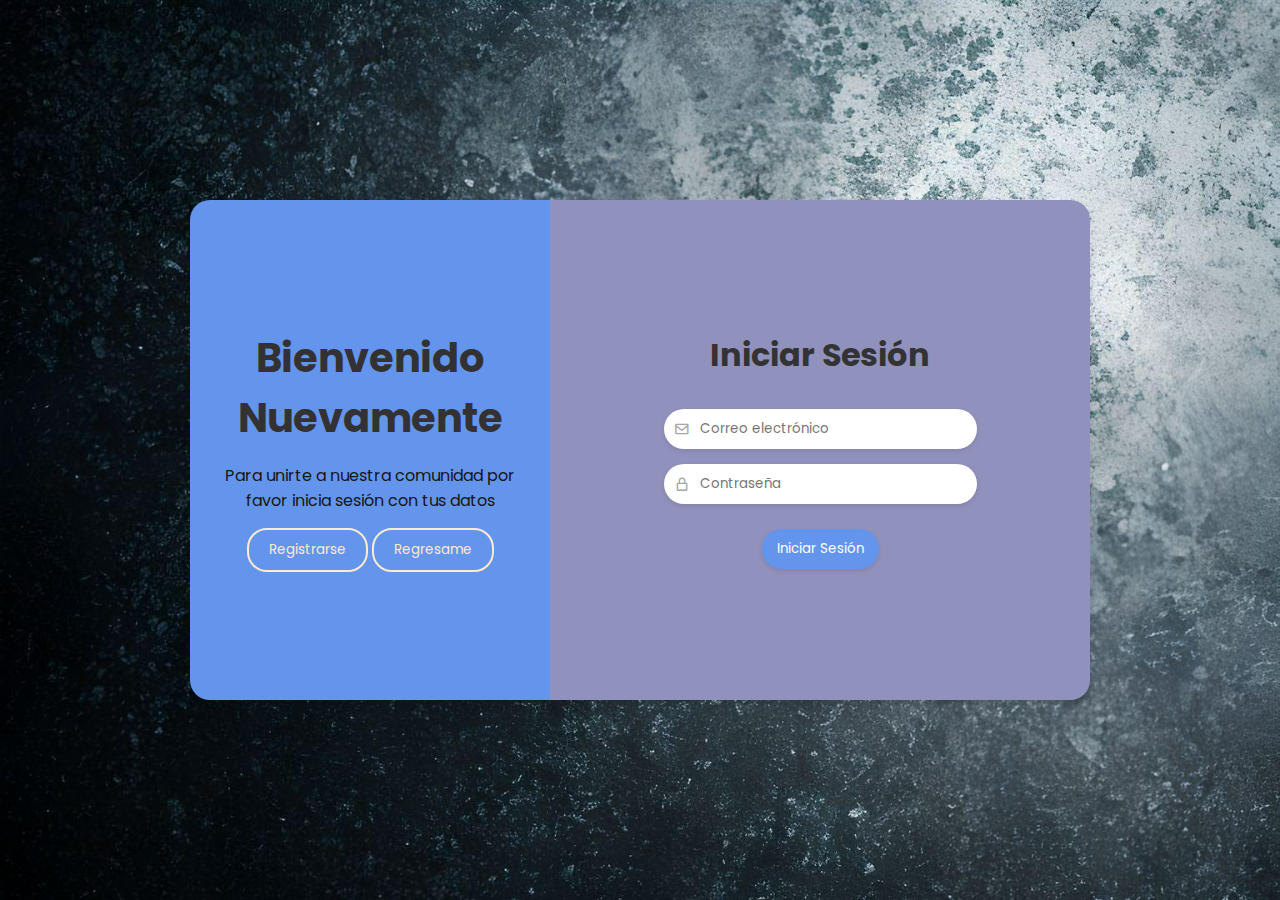
<file: login.html>
<!DOCTYPE html>
<html lang="en">
<head>
    <meta charset="UTF-8">
    <meta name="viewport" content="width=device-width, initial-scale=1.0">
    <link rel="preconnect" href="https://fonts.googleapis.com">
    <link rel="preconnect" href="https://fonts.gstatic.com" crossorigin>
    <link href="https://fonts.googleapis.com/css2?family=Poppins:wght@300;400;500;600;700&display=swap" rel="stylesheet">
    <link href='https://unpkg.com/boxicons@2.1.4/css/boxicons.min.css' rel='stylesheet'>
    <link rel="stylesheet" type="text/CSS" href="login_register.css" >
    <link rel="shortcut icon" href="img/logotipo.PNG">
    <title>INICIO DE SESIÓN</title>
</head>
<body>
   
    <div class="container-form login">
        <div class="information">
            <div class="info-childs">
                <h2>Bienvenido Nuevamente</h2>
                <p>Para unirte a nuestra comunidad por favor inicia sesión con tus datos</p>
               <a href="register.html"><input type="button" value="Registrarse" id="sign-up"></a>
                <a href="principal.html"><input type="button" value="Regresame"></a>
            </div>
        </div>
        <div class="form-information">
            <div class="form-information-childs">
                <h2>Iniciar Sesión</h2>
                <form action="#" class="form">
                    <label>
                        <i class='bx bx-envelope' ></i>
                        <input type="email" placeholder="Correo electrónico">
                    </label>
                    <label>
                        <i class='bx bx-lock-alt'></i>
                        <input type="password" placeholder="Contraseña">
                    </label>
                    <input type="submit" value="Iniciar Sesión">
                </form>
            </div>
        </div>
    </div>
</body>
</html>
</file>
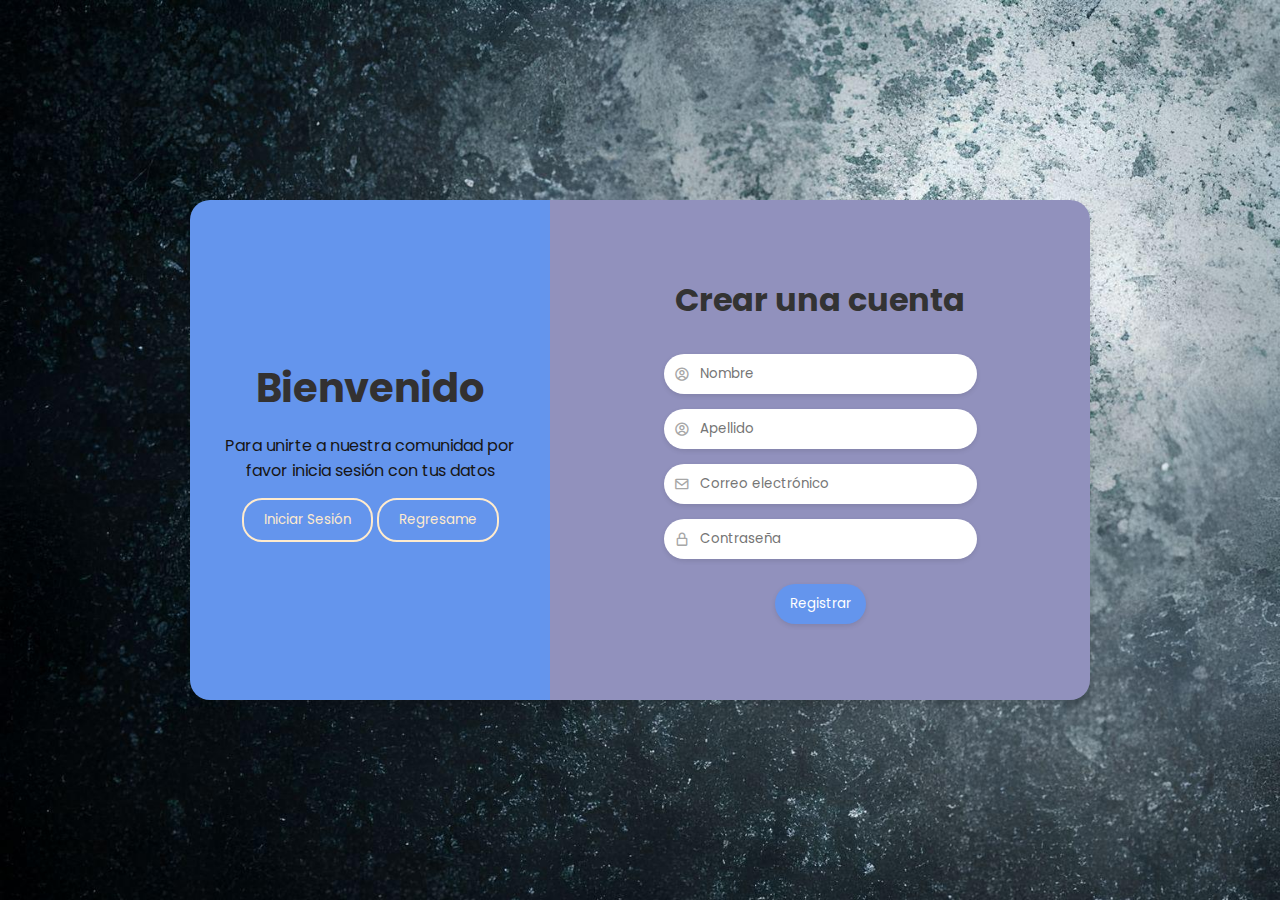
<file: register.html>
<!DOCTYPE html>
<html lang="en">
<head>
    <meta charset="UTF-8">
    <meta name="viewport" content="width=device-width, initial-scale=1.0">
    <link rel="preconnect" href="https://fonts.googleapis.com">
    <link rel="preconnect" href="https://fonts.gstatic.com" crossorigin>
    <link href="https://fonts.googleapis.com/css2?family=Poppins:wght@300;400;500;600;700&display=swap" rel="stylesheet">
    <link href='https://unpkg.com/boxicons@2.1.4/css/boxicons.min.css' rel='stylesheet'>
    <link rel="stylesheet" type="text/CSS" href="login_register.css" >
    <link rel="shortcut icon" href="img/logotipo.PNG">
    <title>REGISTRO </title>
</head>
<body>
    <div class="container-form register">
        <div class="information">
            <div class="info-childs">
                <h2>Bienvenido</h2>
                <p>Para unirte a nuestra comunidad por favor inicia sesión con tus datos</p>
                <a href="login.html"><input type="button" value="Iniciar Sesión" id="sign-in"></a>
                <a href="principal.html"><input type="button" value="Regresame"></a>
            </div>
        </div>
        <div class="form-information">
            <div class="form-information-childs">
                <h2>Crear una cuenta</h2>
                <form action="#" class="form">
                    <label>
                        <i class='bx bx-user-circle'></i>
                        <input type="text" placeholder="Nombre" name="nombre" >
                    </label>
                    <label>
                        <i class='bx bx-user-circle'></i>
                        <input type="text" placeholder="Apellido" name="Apellido" >
                    </label>
                    <label>
                        <i class='bx bx-envelope' ></i>
                        <input type="email" placeholder="Correo electrónico" name="correo" >
                    </label>
                    <label>
                        <i class='bx bx-lock-alt'></i>
                        <input type="password" placeholder="Contraseña" name="contraseña" >
                    </label>
                    <input type="submit" value="Registrar">
                </form>
            </div>
        </div>
    </div> 
</body>
</html>
</file>
<file: login_register.css>
* {
    padding: 0;
    margin: 0;
    box-sizing: border-box;
    font-family: 'Poppins', sans-serif;
}

body {
    display: flex;
    align-items: center;
    justify-content: center;
    height: 100vh;
    background-image: url(img/fondo01.jpg);
    background-size: cover;
}

.container-form {
    margin: 10px;
    transition: all 1s ease;
    box-shadow: 0 5px 7px rgba(0, 0, 0, .1);
    border-radius: 20px;
    display: flex;
    height: 500px;
    max-width: 900px;
    
}

.information {
    width: 40%;
    display: flex;
    align-items: center;
    text-align: center;
    border-bottom-left-radius: 20px;
    border-top-left-radius: 20px ;
    background-color: cornflowerblue;
}


.info-childs {
    width: 100%;
    padding: 0 30px; 
}

.info-childs h2 {
    font-size: 2.5rem;
    color: rgb(51, 49, 49);
}

.info-childs p {
    margin: 15px 0;
    color: rgb(23, 21, 21);
}

.info-childs input {
    background-color: transparent;
    outline: none;
    border-radius: 20px;
    padding: 10px 20px;
    color: blanchedalmond;
    cursor: pointer;
    transition: background-color .3s ease;
    border: solid 2px blanchedalmond;
}

.info-childs input:hover {
    background-color: rgb(15, 15, 15);
    border: none;
    color: white;
    box-shadow: 0 2px 5px rgba(0, 0, 0, .1);

}

.form-information {
    display: flex;
    align-items: center;
    justify-content: center;
    width: 60%;
    text-align: center;
    background-color: #9191bd;
    border-bottom-right-radius: 20px;
    border-top-right-radius: 20px ;
}

.form-information-childs {
    padding: 0 30px;

}

.form-information-childs h2 {
    color: #333;
    font-size: 2rem;

}

.form-information-childs p {
    color: #555;
}

.icons {
    margin: 15px 0;

}

.icons i {
    border-radius: 50%;
    padding: 15px;
    cursor: pointer;
    margin: 0 10px;
    border: solid thin #fff;
    color: #9191bd;
    transition: background-color 0.3s ease;
    box-shadow: 0 2px 5px rgba(0, 0, 0, .1);
}

.icons i:hover {
    background-color: #c7c7f3;
    color: #fff;

}

.form {
    margin: 30px 0 0 0;
}

.form label {
    display: flex;
    align-items: center;
    margin-bottom: 15px;
    border-radius: 20px;
    background-color: #fff;
    padding: 0 10px;
    box-shadow: 0 2px 5px rgba(0, 0, 0, .1);
}

.form label input {
    width: 100%;
    padding: 10px;
    background-color: #fff;
    border: none;
    outline: none;
    border-radius: 20px;
    color: #333;
}

.form label i {
    color: #a7a7a7;

}

.form input[type="submit"] {
    background-color: cornflowerblue;
    color: #fff;
    border-radius: 20px;
    border: none;
    padding: 10px 15px;
    cursor: pointer;
    margin-top: 10px;
    box-shadow: 0 2px 5px rgba(0, 0, 0, .1);
}

.form input[type="submit"] :hover {
    background-color: #7a7a9a;
} 


@media screen and (max-width:750px) {
    html {
        font-size: 12px;
    }
}

.hide {
    position: absolute;
    transform: translateY(-500%);
}

@media screen and (max-width:580px) {
    html {
        font-size: 10px;
    }

    .container-form {
        flex-direction: column;
        height: auto;
    }

    .information {
        width: 100%;
        padding: 20px;
        border-top-left-radius: 20px;
        border-top-right-radius: 20px;
        border-bottom-right-radius: 0;
        border-bottom-left-radius: 0px;
    }
    .form-information {
        width: 100%;
        padding: 20px;
        border-bottom-left-radius: 20px;
        border-top-right-radius: 0;

    }
}
</file>
